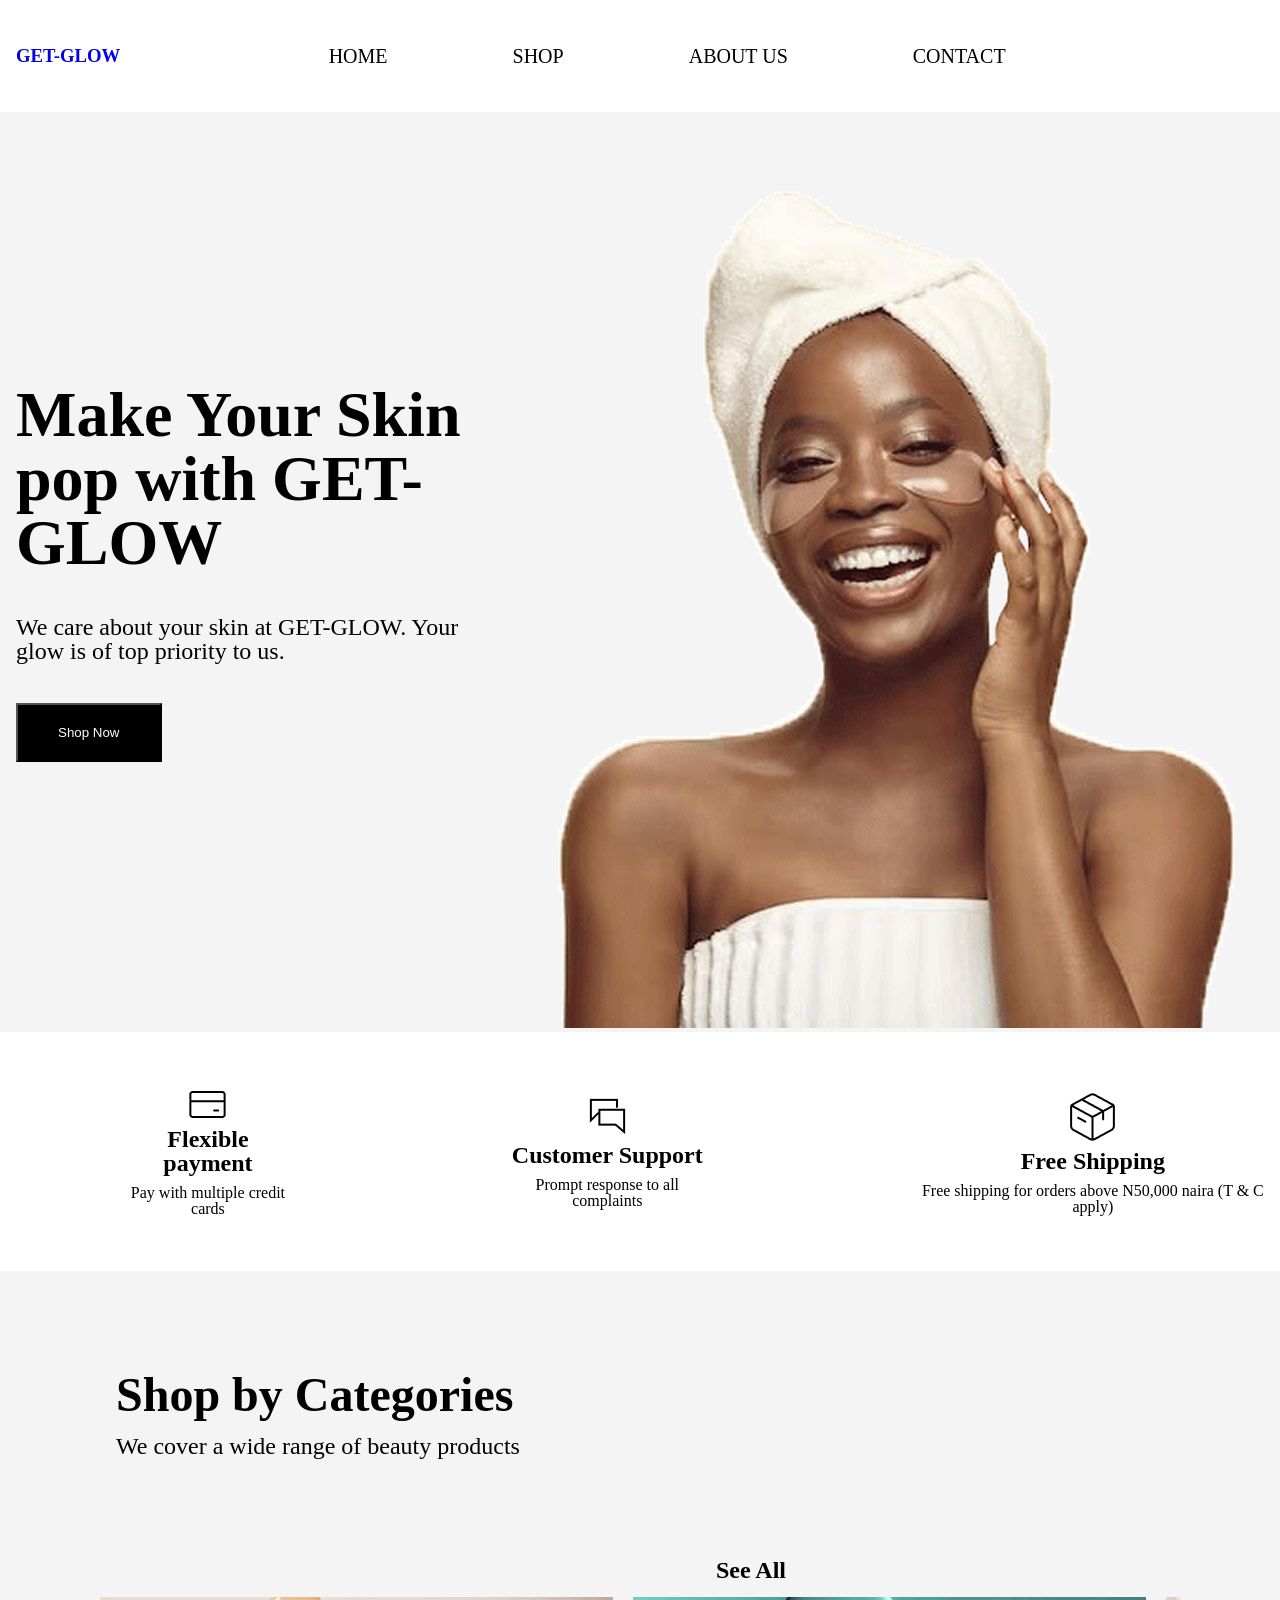
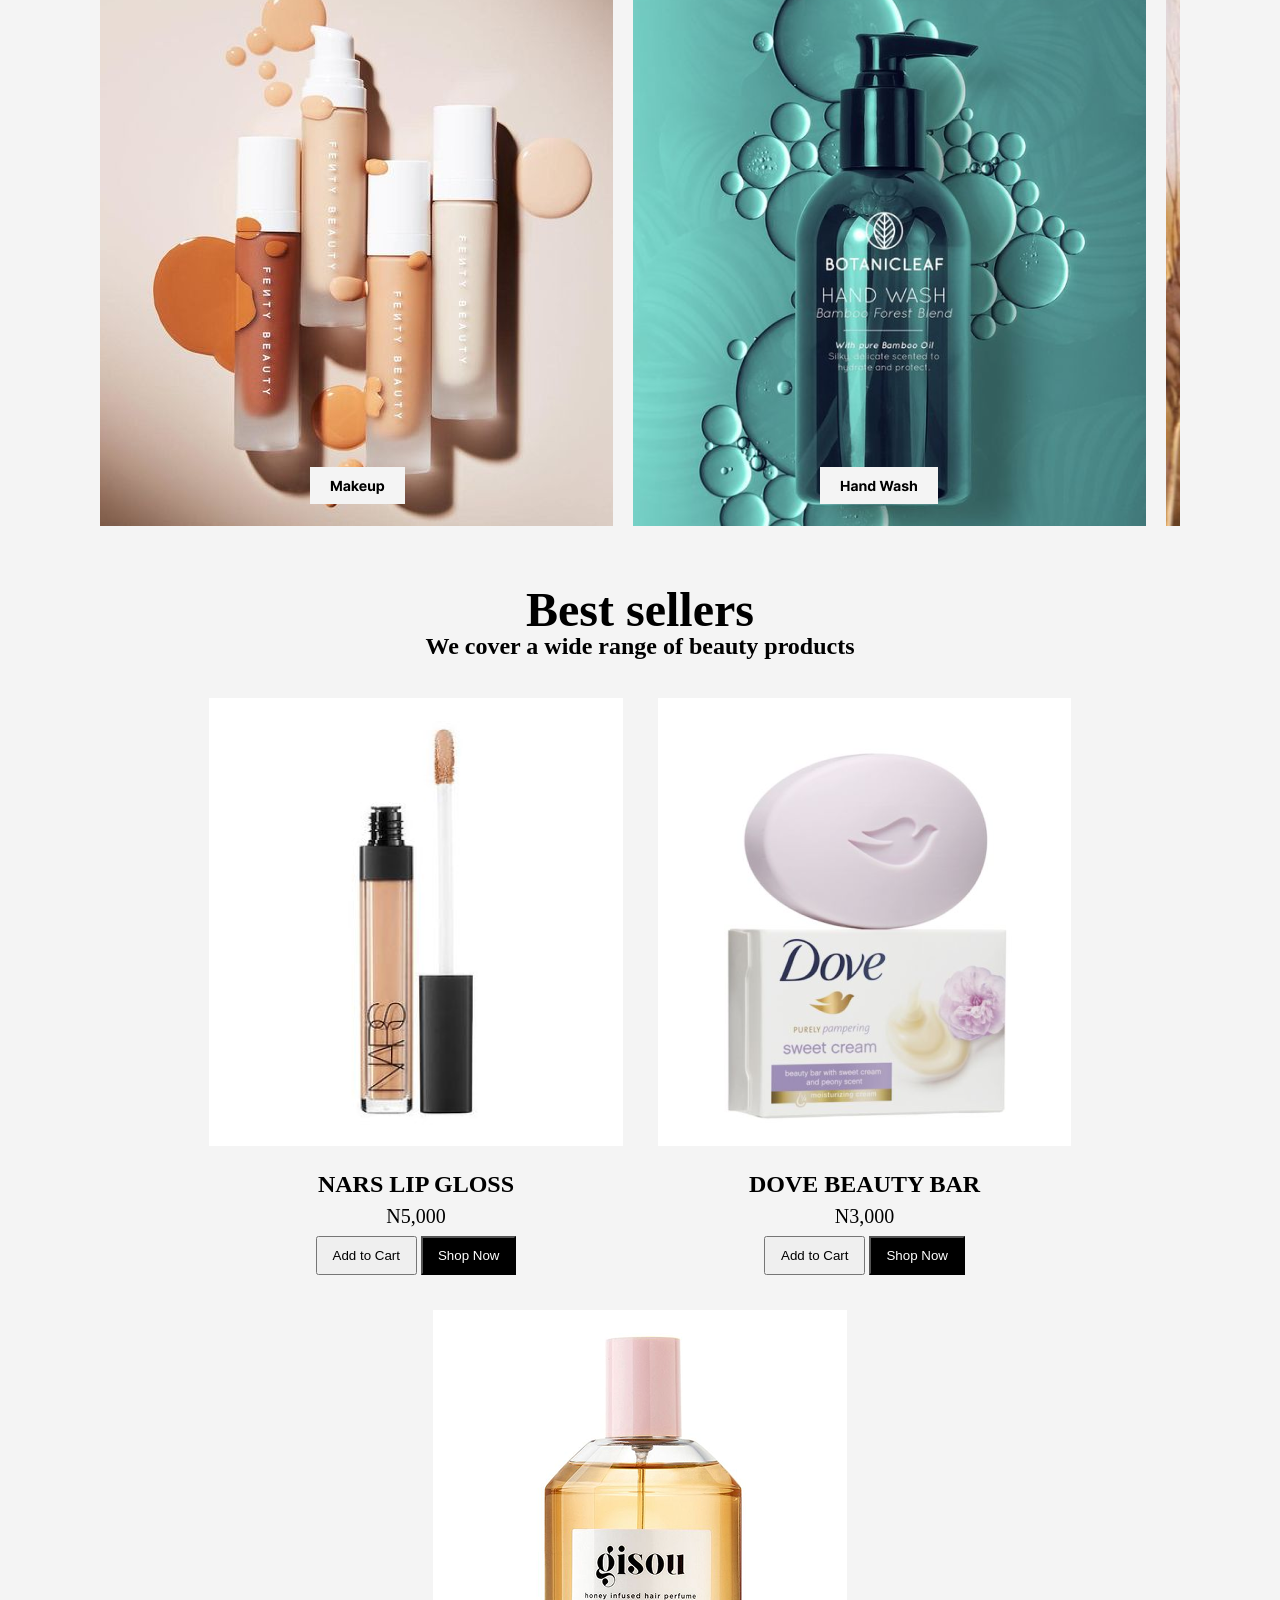
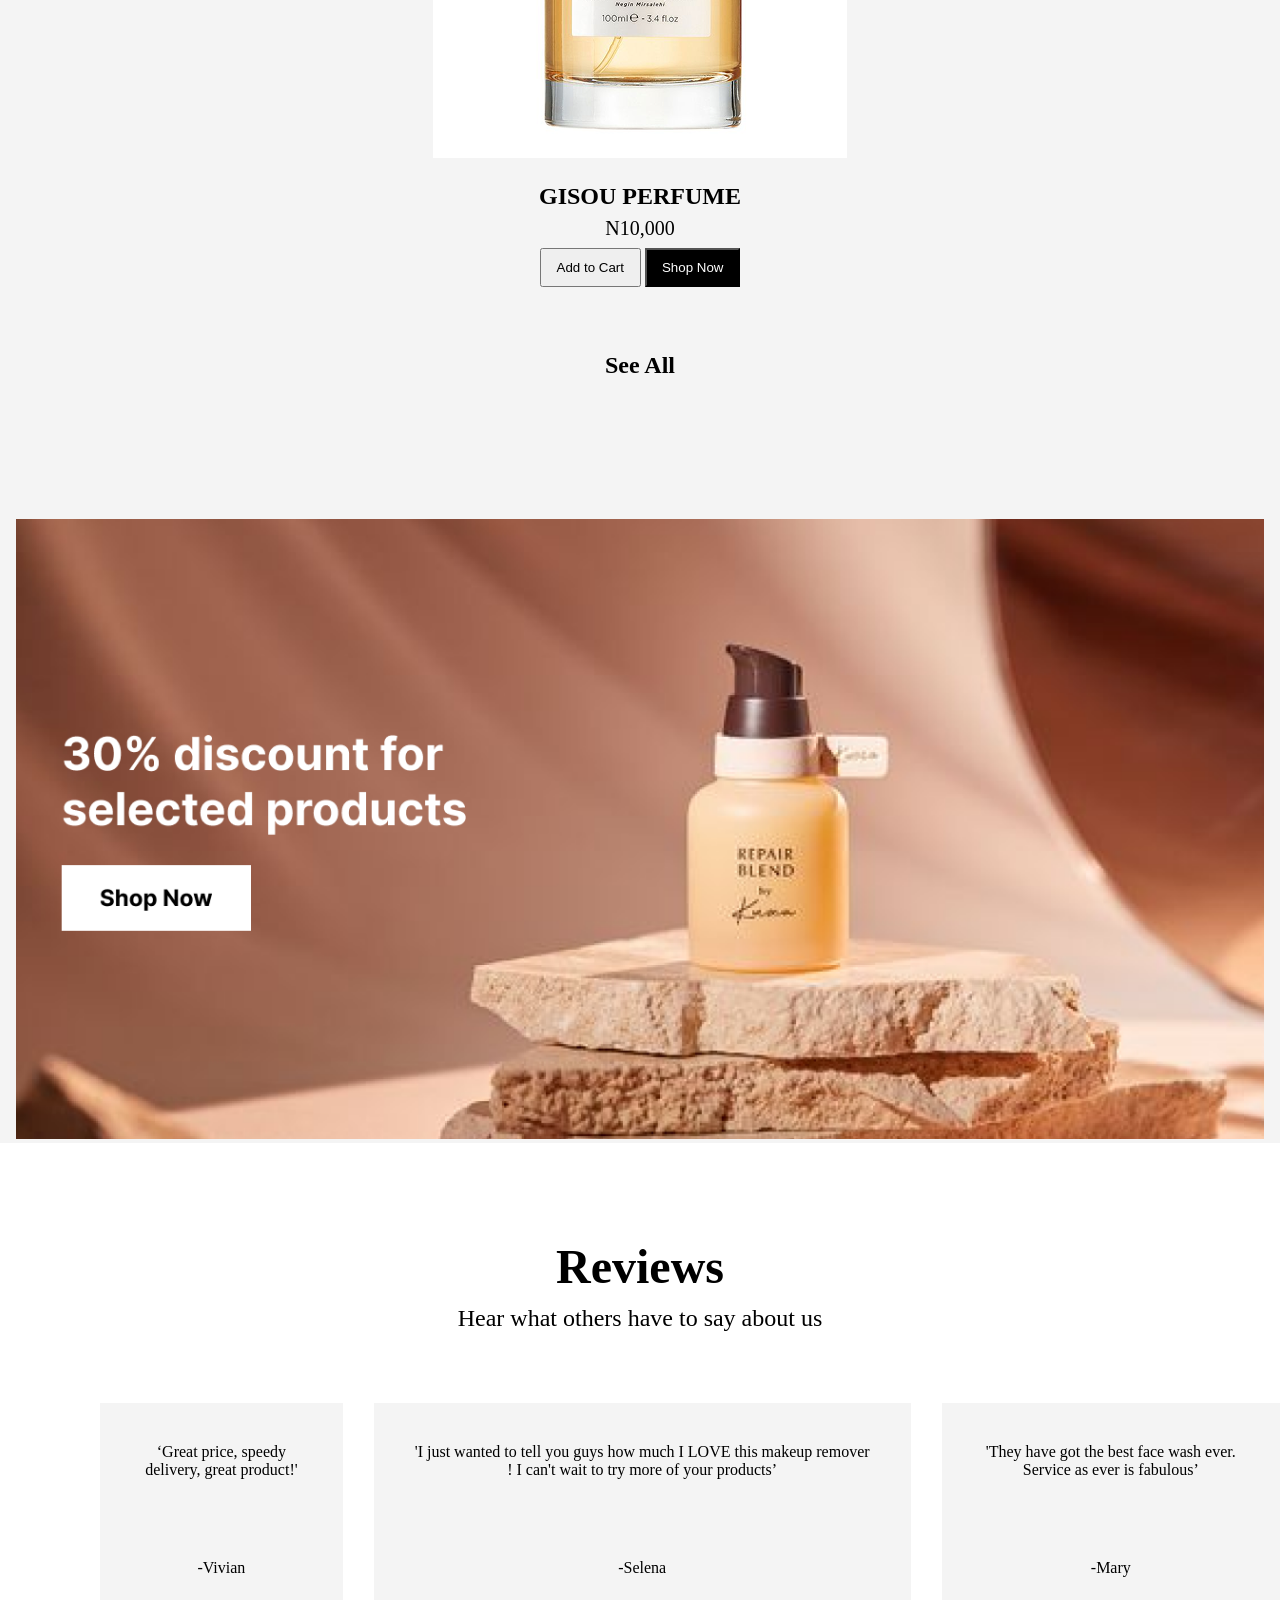
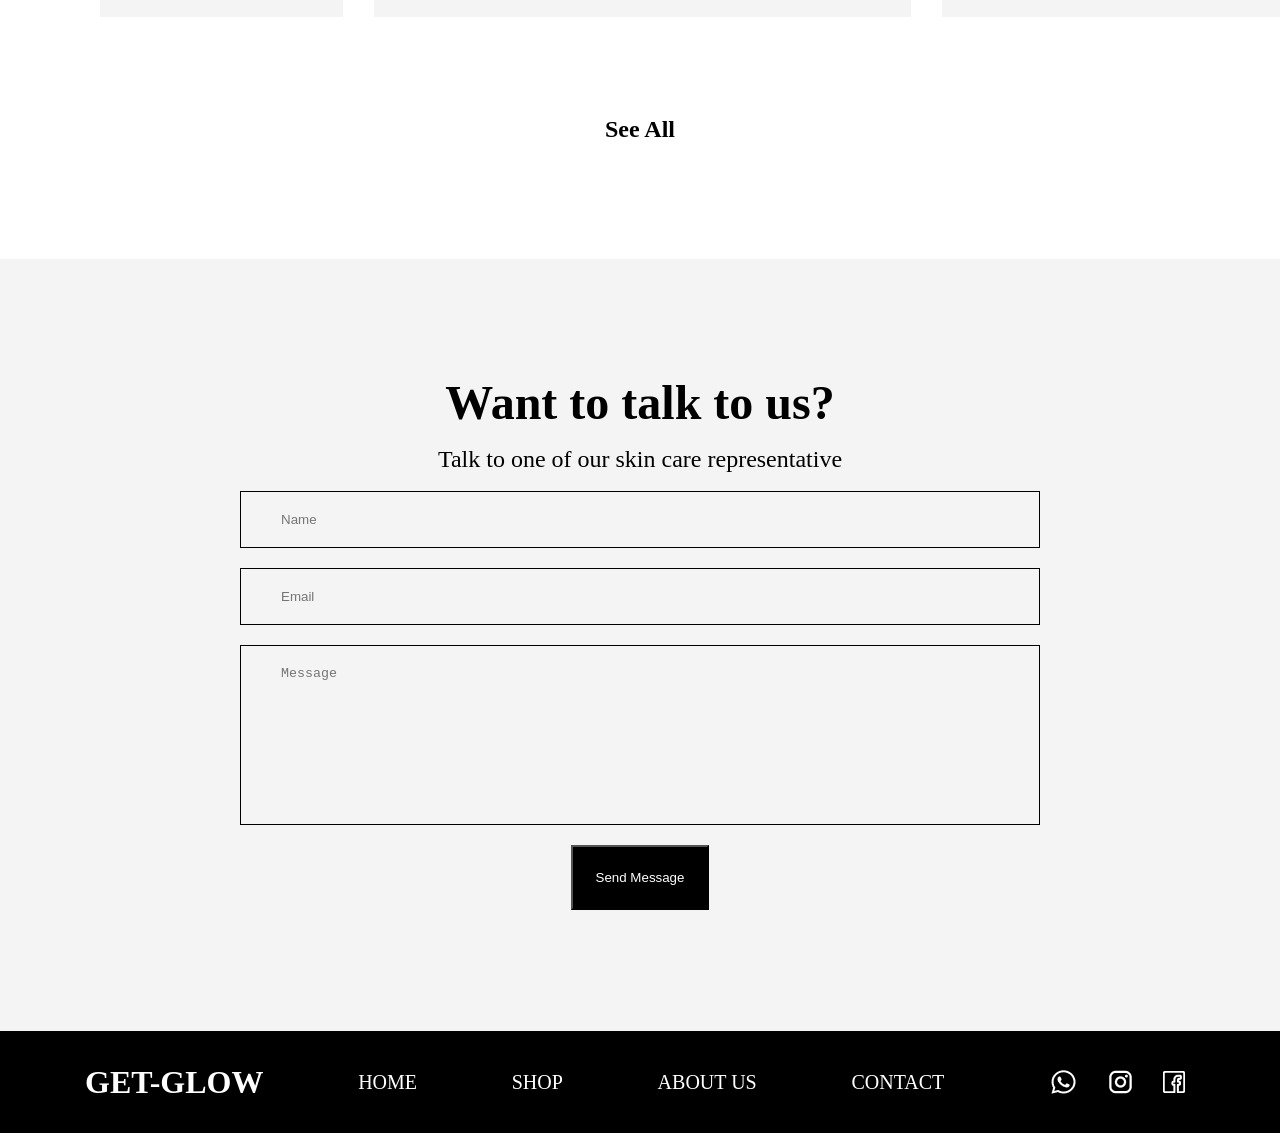
<file: index.html>
<!DOCTYPE html>
<html lang="en">
<head>
    <meta charset="UTF-8">
    <meta name="viewport" content="width=device-width, initial-scale=1.0">
    <title>Home | Get-Glow</title>
    <link rel="stylesheet" href="style.css">
    <link href="https://cdn.boxicons.com/3.0.8/fonts/basic/boxicons.min.css" rel="stylesheet">
</head>
<body>
    <header>
        <a href="/">
            <h3>GET-GLOW</h3>
        </a>
        <nav>
            <a href="/">HOME</a>
            <a href="/shop.html">SHOP</a>
            <a href="/about.html">ABOUT US</a>
            <a href="/contact.html">CONTACT</a>
        </nav>
        <div class="icons">
            <i class="bx bx-search-big"></i>
            <i class="bx bx-cart"></i>
        </div>
        <div class="hamburger">
                <i class="bx bx-menu"></i>
        </div>
    </header>
    <section class="hero-container">
        <div class="hero">
            <div class="hero-text">
                <h2>
                    Make Your Skin pop with GET-GLOW</h2>
                <p>
                    We care about your skin at GET-GLOW. Your glow is of top priority to us.
                </p>
                <button class="hero-btn">Shop Now</button>
            </div>
            <div>
                <div>
                    <img src="./images/cheerful-smiling-african-american-woman-with-eye-collagen-patches-beige-isolated-background_474532-537 2.png" alt="glowing-lady">
                </div>
            </div>
        </div>
    </section>
    <section>
        <div class="offerings">
            <div class="offerings-1">
                <img src="./images/streamline_money-atm-card-1-credit-pay-payment-debit-card-finance-plastic-money (1).png" alt="atm-card">
                <h4>Flexible payment</h4>
                <p>Pay with multiple credit cards</p>
            </div>
            <div class="offerings-2">
                <img src="./images/charm_messages.png" alt="messaging">
                <h4>Customer Support</h4>
                <p>Prompt response to all complaints</p>
            </div>
            <div class="offerings-3">
                <img src="./images/akar-icons_shipping-box-02.png" alt="cart">
                <h4>Free Shipping</h4>
                <p>Free shipping for orders above N50,000 naira (T & C apply)</p>
            </div>
        </div>
    </section>
    <section class="shop-category">
        <div class="shopping-container">
            <div class="shopping">
                <div class="shopping-text">
                    <h2>Shop by Categories</h2>
                    <p>We cover a wide range of beauty products</p>
                </div>
                <div class="direction">
                    <h4>See All</h4>
                    <i class="bx bx-arrow-right-stroke"></i>
                </div>
            </div>
            <div class="shop-category-img">
                <img src="./images/makeup.png" alt="makeup">
                <img src="./images/handwash.png" alt="soap">
                <img src="./images/lotion.png" alt="lotion">
            </div>
        </div>
    </section>
    <section class="sellers">
        <div class="sales">
            <h3>Best sellers</h3>
            <p>We cover a wide range of beauty products</p>
        </div>
        <div class="sales-offers">
            <div>
                <img src="./images/lipgloss.png" alt="lipgloss">
                <h3>NARS LIP GLOSS</h3>
                <p>N5,000</p>
                <button class="cart">Add to Cart</button>
                <button class="shop">Shop Now</button>
            </div>
            <div>
                <img src="./images/dove-bar.png" alt="dove-bar">
                <h3>DOVE BEAUTY BAR</h3>
                <p>N3,000</p>
                <button class="cart">Add to Cart</button>
                <button class="shop">Shop Now</button>
            </div>
            <div>
                <img src="./images/perfume.png" alt="perfume">
                <h3>GISOU PERFUME</h3>
                <p>N10,000</p>
                <button class="cart">Add to Cart</button>
                <button class="shop">Shop Now</button>
            </div>
        </div>
            <div class="sales-discount">
                <a href="#">See All</a>
                <div class="sales-discount-img">
                    <img src="./images/discount.png" alt="discount">
                </div>
            </div>
    </section>
    <section class="reviews">
        <div class="reviews-a">
            <h3>Reviews</h3>
            <p>Hear what others have to say about us</p>
        </div>
        <div class="reviews-b">
            <div>
                <p>
                    ‘Great price, speedy delivery, great product!'
                </p>
                <p>-Vivian</p>
            </div>
            <div>
                <p>
                    'I just wanted to tell you guys how much I LOVE this makeup remover !  I can't wait to try more of your products’
                </p>
                <p>-Selena</p>
            </div>
            <div>
                <p>
                    'They have got the best face wash ever. Service as ever is fabulous’ 
                </p>
                <p>-Mary</p>
            </div>
        </div>
        <div class="review-link">
            <a href="#">See All</a>
        </div>
    </section>
    <section class="connect">
        <div class="connect-text">
            <h3>Want to talk to us?</h3>
            <p>Talk to one of our skin care representative</p>
        </div>
        <div class="connect-box"> 
            <input type="text" name="Name" id="Name" placeholder="Name">
            <input type="email" name="email" id="email" placeholder="Email">
            <textarea placeholder="Message"></textarea>
            <button>Send Message</button>
        </div>
    </section>
    <footer>
        <h3>GET-GLOW</h3>
        <a href="#">HOME</a>
        <a href="#">SHOP</a>
        <a href="#">ABOUT US</a>
        <a href="#">CONTACT</a>
        <img src="./images/footer-socials.png" alt="socials">
    </footer>
</body>
</html>
</file>
<file: style.css>
*{
    margin: 0;
    padding: 0;
    box-sizing: border-box;
}

button{
    cursor: pointer;
}

header {
    display: flex;
    max-width: 1500px;
    margin-inline: auto;
    /* border: 1px solid red; */
    padding: 36px 16px;
    justify-content: space-between;
    align-items: center;
}

header a {
    text-decoration: none;
}

/* header h3 {
    margin-inline: 108px 198px;
} */

nav {
    display: flex;
    align-items: center;
    gap: 85px;
}

nav a {
    text-decoration: none;
    color: #000000;
    /* margin-inline: 85px; */
    font-size: 20px;
    line-height: 100%;
    font-weight: 400;
    padding: 10px 20px;
}

nav a:hover {
    background-color: grey;
    border-radius: 20px;
    color: white;
}

.icons {
    display: flex;
    gap: 50px;
}

.hamburger {
    display: none;
    font-size: 30px;
}

.icons i {
    font-size: 25px;
    cursor: pointer;
}

.hero-container {
    background-color: #F4F4F4;
}

.hero {
    display: grid;
    grid-template-columns: 1fr 1fr;
    max-width: 1500px;
    margin-inline: auto;
    align-items: center;
    padding-inline: 16px;
}

.hero-text h2 {
    font-size: 64px;
    line-height: 100%;
    font-weight: 700;
    color: #000000;
}

.hero-text p {
    font-size: 24px;
    line-height: 100%;
    font-weight: 400;
    color: #000000;
    margin-top: 40px;
}

.hero-btn {
    background-color: #000000;
    color: #FFFFFF;
    /* border: none; */
    padding: 20px 40px;
    margin-top: 40px;
    transition: all 0.5s ease-in;
}

.hero-btn:hover {
    background-color: #FFFFFF;
    color: #000000;
}

.offerings {
    display: flex;
    align-items: center;
    /* justify-content: space-between; */
    max-width: 1500px;
    margin-inline: auto;
    padding-inline: 16px;
    margin-block: 54px;
}

.offerings-1 {
    margin-left: 107px;
    text-align: center;
}

.offerings-1 h4 {
    font-size: 24px;
    line-height: 100%;
    font-weight: 700;
}

.offerings-1 p {
    font-size: 16px;
    line-height: 100%;
    font-weight: 400;
    margin-top: 10px;
}

.offerings-2 {
    margin-left: 218px;
    text-align: center;
}

.offerings-2 h4 {
    font-size: 24px;
    line-height: 100%;
    font-weight: 700;
}

.offerings-2 p {
    font-size: 16px;
    line-height: 100%;
    font-weight: 400;
    margin-top: 10px;
}

.offerings-3 {
    margin-left: 218px;
    text-align: center;
}

.offerings-3 h4 {
    font-size: 24px;
    line-height: 100%;
    font-weight: 700;
}

.offerings-3 p {
    font-size: 16px;
    line-height: 100%;
    font-weight: 400;
    margin-top: 10px;
}

.shop-category {
    padding-inline: 100px;
    padding-block: 100px 0;
    background-color: #F4F4F4;
    /* margin-top: 88px; */
}

.shopping-container {
    max-width: 1500px;
    margin-inline: auto;
}

.shopping {
    display: flex;
    justify-content: space-between;
    align-items: center;
    max-width: 1500px;
    margin-inline: auto;
    padding-inline: 16px;
    flex-wrap: wrap;
    /* border: solid red; */
}

.shopping-text h2 {
    font-size: 48px;
    line-height: 100%;
    font-weight: 700;
    margin-bottom: 15px;
}

.shopping-text p {
    font-size: 24px;
    line-height: 100%;
    font-weight: 400;
    margin-bottom: 100px;
}

.direction {
    display: flex;
    gap: 20px;
    /* border: 1px solid red; */
    margin-left: 600px;
}

.direction h4 {
    font-size: 24px;
    line-height: 100%;
    font-weight: 700;
    margin-bottom: 15px;
}

.shop-category-img {
    gap: 20px;
    display: flex;
    overflow-x: hidden;
    /* width: 1400px; */
}

/* .direction .bx-arrow-right-stroke {
    font-size: 40px;
} */

.sellers {
    background-color: #F4F4F4;
    /* border: solid red; */
    display: flex;
    margin-inline: auto;
    flex-direction: column;
    padding-inline: 16px;
}

.sales {
    text-align: center;
    padding-block: 60px 40px;
}

.sales h3 {
    font-size: 48px;
    line-height: 100%;
    font-weight: 700;
}

.sales p {
    font-size: 24px;
    line-height: 100%;
    font-weight: 700;
}

.sales-offers {
    display: flex;
    justify-content: center;
    flex-wrap: wrap;
    gap: 35px;
    text-align: center;
    margin-inline: auto;
    padding-inline: 16px;
}

.sales-offers h3 {
    margin-top: 22px;
    font-size: 24px;
    line-height: 100%;
    font-weight: 700;
}

.sales-offers p {
    font-size: 20px;
    line-height: 100%;
    font-weight: 400;
    margin-block: 10px;
}

.sales-offers button {
    transition: all 0.5s ease-in;
}

.sales-offers button:hover {
    background-color: #FFFFFF;
    color: #000000;
}

.sales-discount {
    text-align: center;
    margin-top: 66px;
    max-width: 1500px;
    margin-inline: auto;
}


.cart {
    padding: 10px 15px;
}

.shop {
    padding: 10px 15px;
    background-color: #000000;
    color: #FFFFFF;
}

.sales-discount a {
    text-decoration: none;
    color: #000000;
    font-size: 24px;
    line-height: 100%;
    font-weight: 700;
}

.sales-discount-img {
    margin-top: 142px;
    width: 100%;
}

.sales-discount-img img {
    width: 100%;
}

.reviews {
    text-align: center;
    /* border: solid red; */
}

.reviews-a {
    margin-block: 100px 73px;
}

.reviews-a h3 {
    font-size: 48px;
    line-height: 100%;
    font-weight: 700;
    margin-bottom: 15px;
}

.reviews-a p {
    font-size: 24px;
    line-height: 100%;
    font-weight: 400;
}

.reviews-b {
    display: flex;
    gap: 31px;
    /* border: 1px solid red; */
    max-width: 1500px;
    justify-content: center;
    margin-left: 100px;
    margin-bottom: 100px;
}

.reviews-b p {
    background-color: #F4F4F4;
    padding: 40px;
}

.review-link a {
    text-decoration: none;
    color: #000000;
    font-size: 24px;
    font-weight: 700;
    line-height: 100%;
}

.connect {
    text-align: center;
    background-color: #F4F4F4;
    margin-top: 118px;
}

.connect-text {
    padding-top: 120px;
}

.connect-text h3 {
    font-size: 48px;
    font-weight: 700;
    line-height: 100%;
    margin-bottom: 20px;
}

.connect-text p {
    font-size: 24px;
    font-weight: 400;
    line-height: 100%;
    margin-bottom: 20px;
}

.connect-box {
    display: flex;
    align-items: center;
    gap: 20px;
    justify-content: center;
    flex-direction: column;
    padding-bottom: 121px;
    max-width: 800px;
    margin-inline: auto;
}

.connect-box input {
    padding: 20px 40px;
    width: 100%;
    background-color: transparent;
    border: 1px solid black;
}

textarea {
    padding: 20px 40px;
    width: 100%;
    background-color: transparent;
    border: 1px solid black;
    height: 180px;
    resize: none;
}

.connect-box button {
    padding: 23px;
    background-color: #000000;
    color: #FFFFFF;
    transition: all 0.5s ease-in;
}

.connect-box button:hover {
    background-color: #FFFFFF;
    color: #000000;
}


footer {
    background-color: #000000;
    display: flex;
    justify-content: space-between;
    padding: 27px 85px;
    align-items: center;
}

footer h3 {
    color: #FFFFFF;
    font-size: 32px;
    font-weight: 700;
    line-height: 100%;
}

footer h3:hover {
    color: #2C2F24;
    background-color: #DBDFD0;
}


footer a {
    text-decoration: none;
    color: #FFFFFF;
    font-size: 20px;
    font-weight: 400;
    line-height: 100%;
}

footer a:hover {
    /* color: #2C2F24; */
    background-color: red;
    /* border-radius: 32px; */
}

@media screen and (max-width: 1000px) {
    .hero {
        display: flex;
        flex-wrap: wrap;
    }
    .sales-offers {
        display: flex;
        flex-wrap: wrap;
    }
    .reviews-b {
        display: flex;
        flex-wrap: wrap;
    }
    .shop-category-img {
        display: flex;
        flex-wrap: wrap;
    }
    .shopping {
        /* border: 1px solid red; */
    }
}

@media screen and (max-width: 875px) {
    header {
        .hamburger {
        display: block;
        }
        nav {
            display: none;
        }
    }
}

@media screen and (max-width: 830px) {
    .offerings {
        display: flex;
        flex-wrap: wrap;
    }
}

@media screen and (max-width: 777px) {
    .direction {
        display: none;
    }
}
</file>
